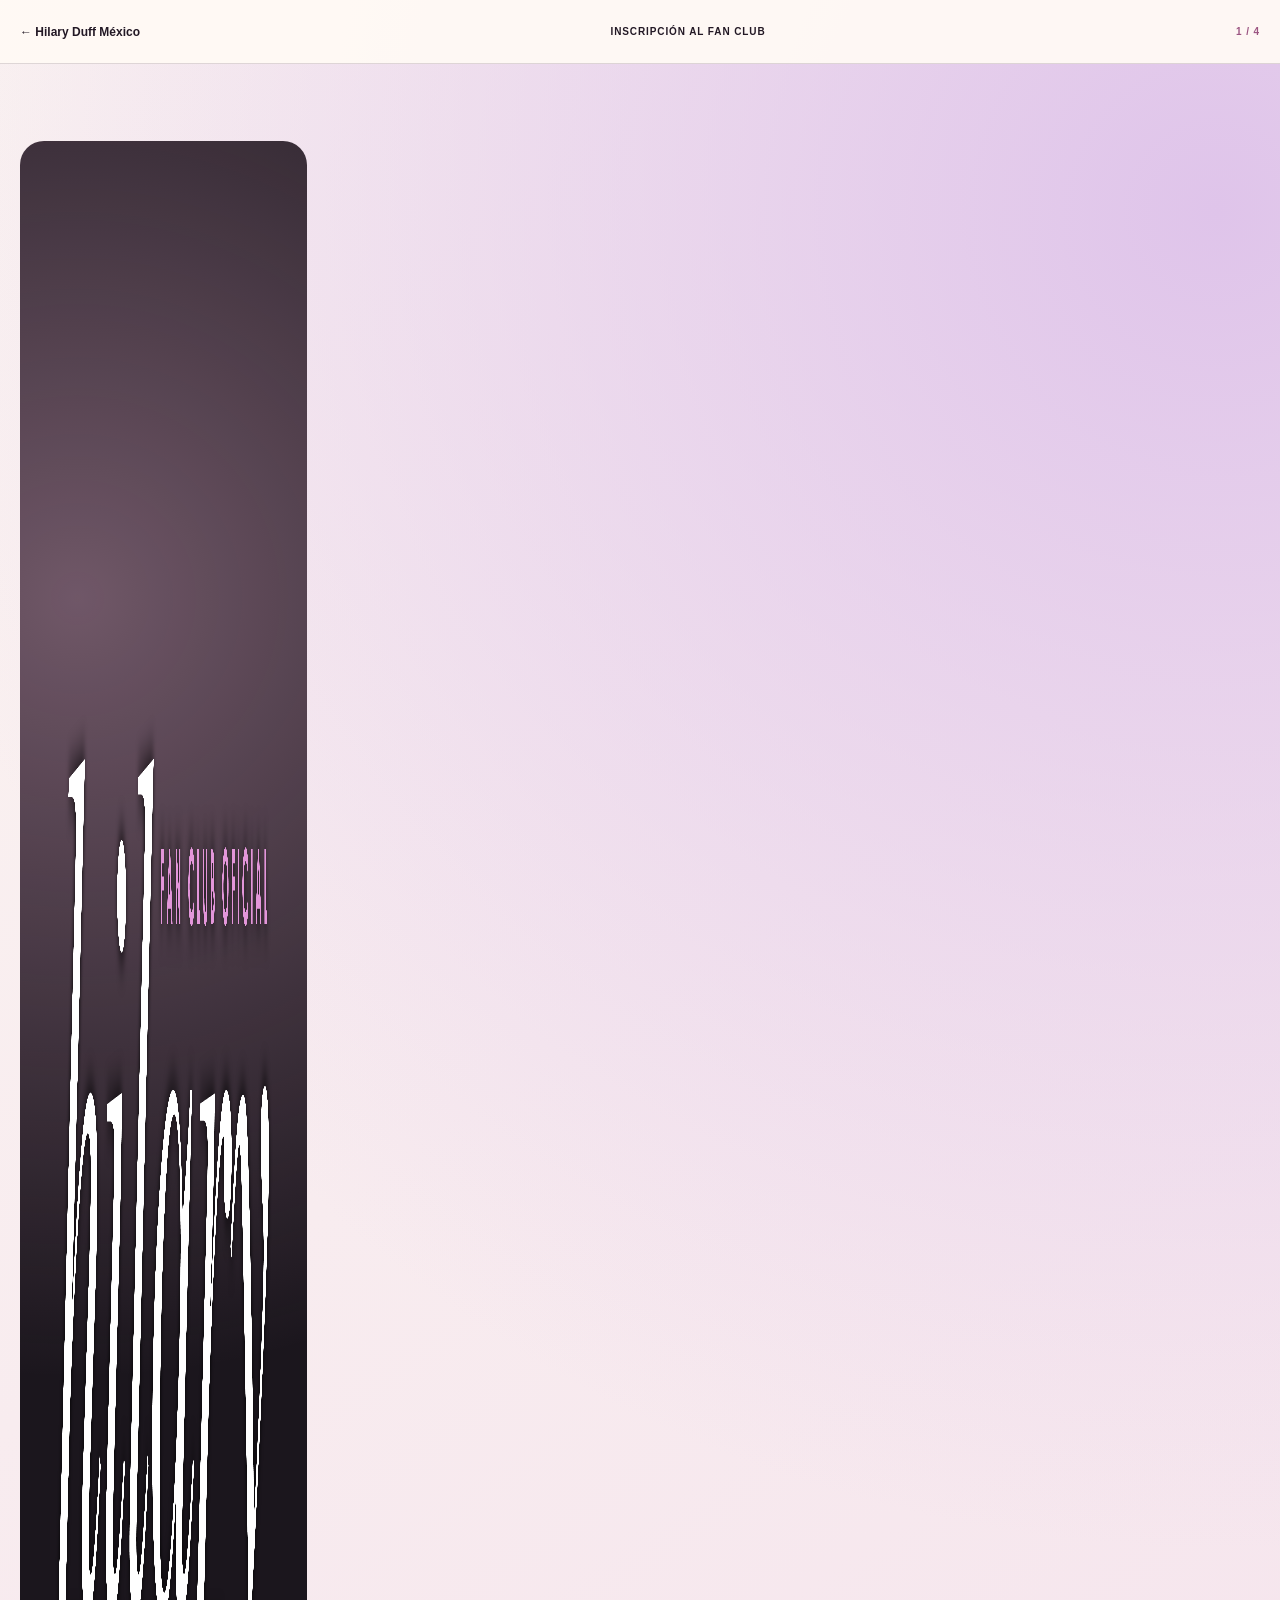
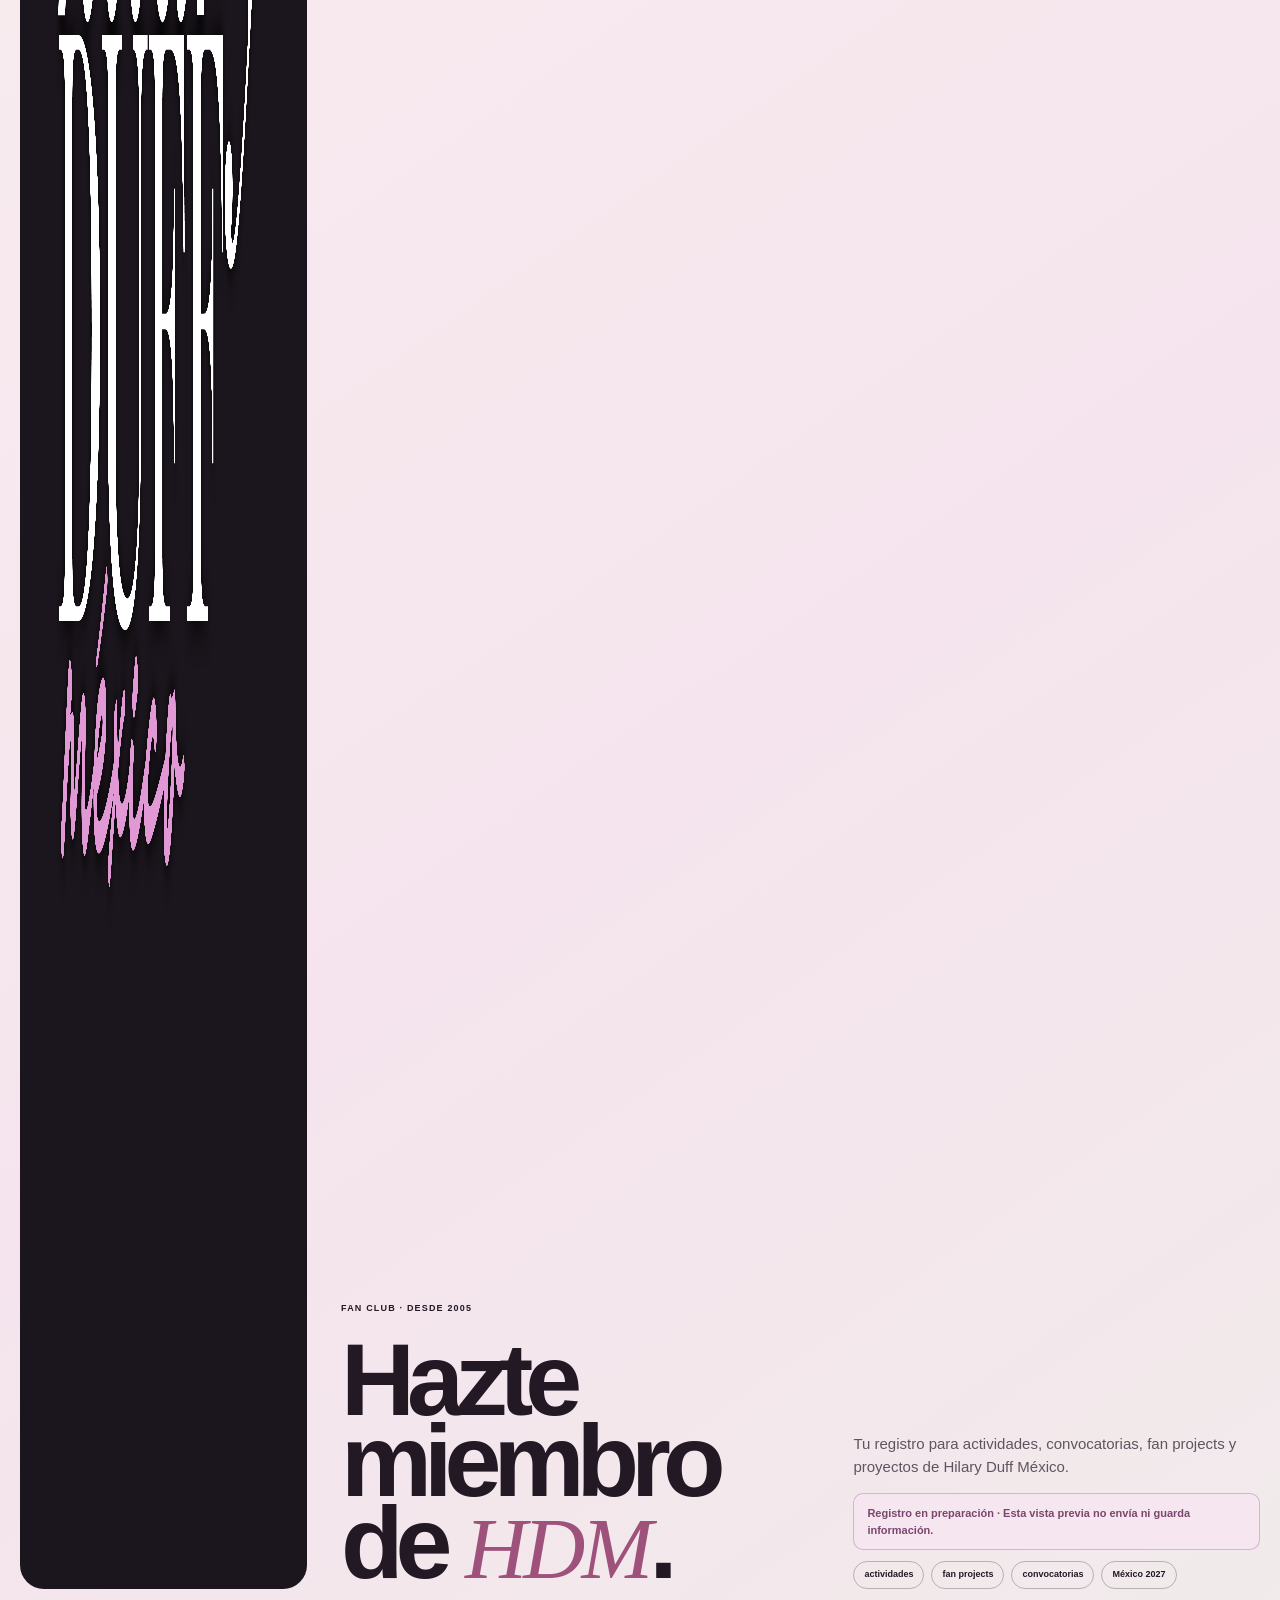
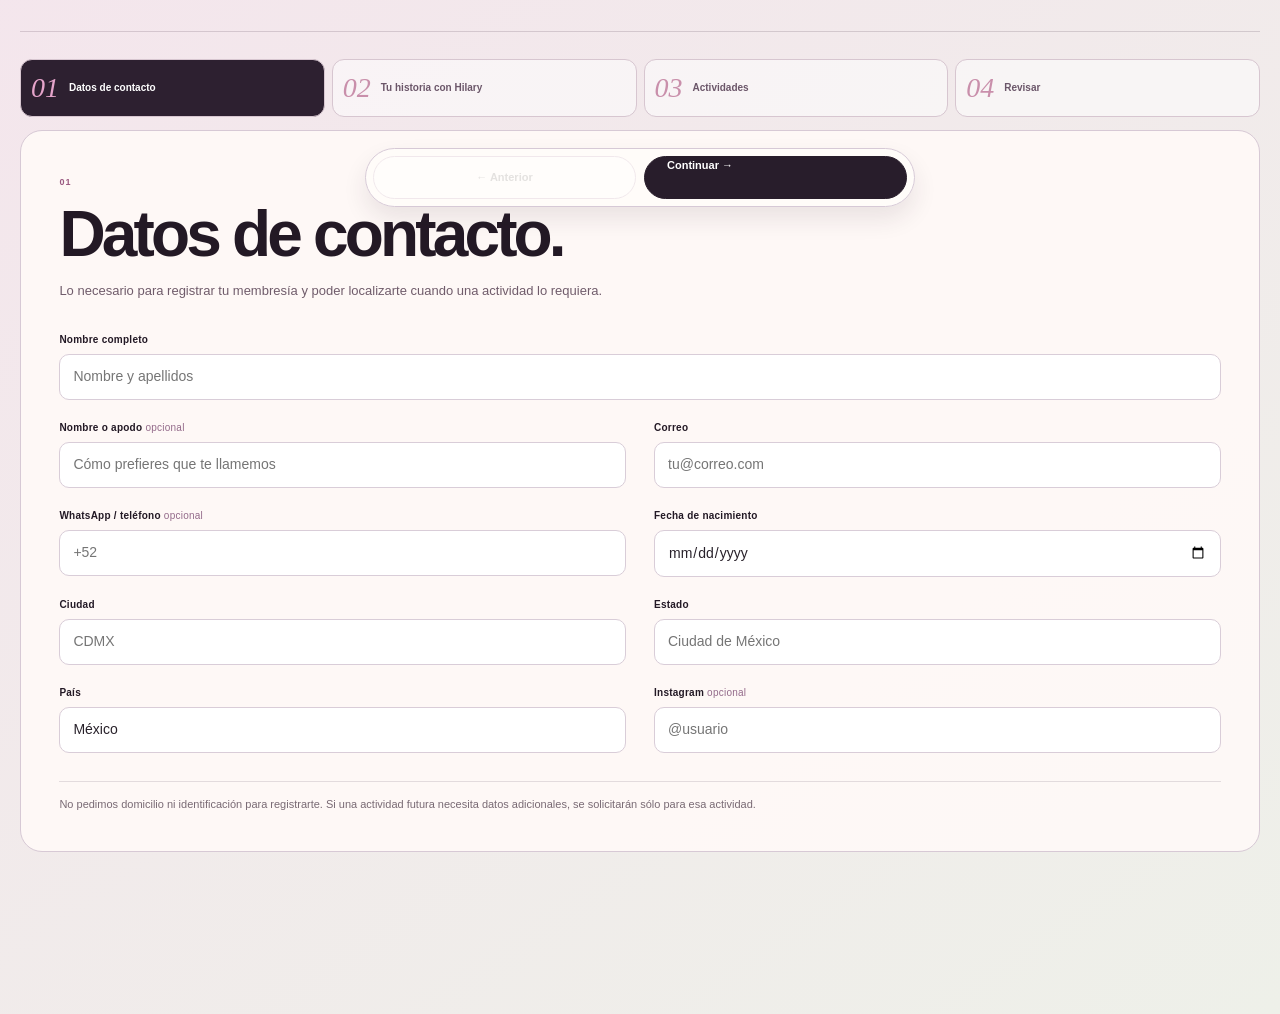
<file: unete.html>
<!doctype html>
<html lang="es-MX">
<head>
  <meta charset="utf-8">
  <meta name="viewport" content="width=device-width,initial-scale=1,viewport-fit=cover">
  <meta name="theme-color" content="#121012">
  <meta name="description" content="Inscripción al fan club Hilary Duff México.">
  <title>Inscripción a HDM · Hilary Duff México</title>
  <link rel="icon" href="./icon.svg" type="image/svg+xml">
  <link rel="stylesheet" href="./join.css?v=14">
</head>
<body class="join-page">
  <header class="join-header">
    <a href="./">← Hilary Duff México</a>
    <span>INSCRIPCIÓN AL FAN CLUB</span>
    <div data-join-progress>1 / 4</div>
  </header>

  <main class="join-main">
    <section class="join-intro">
      <div class="join-brand-art">
        <img src="./Logo_white.png" alt="Hilary Duff México" width="3000" height="3000">
      </div>
      <div>
        <span>FAN CLUB · DESDE 2005</span>
        <h1>Hazte miembro de <em>HDM</em>.</h1>
      </div>
      <div class="join-intro-copy">
        <p>Tu registro para actividades, convocatorias, fan projects y proyectos de Hilary Duff México.</p><p class="join-demo" role="note">Registro en preparación · Esta vista previa no envía ni guarda información.</p>
        <div class="join-benefits">
          <span>actividades</span><span>fan projects</span><span>convocatorias</span><span>México 2027</span>
        </div>
      </div>
    </section>

    <div class="join-stepper" aria-label="Progreso del registro">
      <button class="active" type="button" data-step-jump="1"><span>01</span>Datos de contacto</button>
      <button type="button" data-step-jump="2"><span>02</span>Tu historia con Hilary</button>
      <button type="button" data-step-jump="3"><span>03</span>Actividades</button>
      <button type="button" data-step-jump="4"><span>04</span>Revisar</button>
    </div>

    <form class="registration" data-registration>
      <section class="reg-step active" data-step="1">
        <span class="reg-number">01</span>
        <h2>Datos de contacto.</h2>
        <p class="reg-step-intro">Lo necesario para registrar tu membresía y poder localizarte cuando una actividad lo requiera.</p>

        <div class="reg-grid">
          <label class="wide"><span>Nombre completo</span><input required name="full_name" autocomplete="name" placeholder="Nombre y apellidos"></label>
          <label><span>Nombre o apodo <i>opcional</i></span><input name="preferred_name" autocomplete="nickname" placeholder="Cómo prefieres que te llamemos"></label>
          <label><span>Correo</span><input required type="email" name="email" autocomplete="email" placeholder="tu@correo.com"></label>
          <label><span>WhatsApp / teléfono <i>opcional</i></span><input type="tel" name="phone" autocomplete="tel" placeholder="+52"></label>
          <label><span>Fecha de nacimiento</span><input required type="date" name="birthdate"></label>
          <label><span>Ciudad</span><input required name="city" autocomplete="address-level2" placeholder="CDMX"></label>
          <label><span>Estado</span><input required name="state" autocomplete="address-level1" placeholder="Ciudad de México"></label>
          <label><span>País</span><input required name="country" autocomplete="country-name" value="México"></label>
          <label><span>Instagram <i>opcional</i></span><input name="instagram" placeholder="@usuario"></label>
        </div>

        <p class="reg-data-note">No pedimos domicilio ni identificación para registrarte. Si una actividad futura necesita datos adicionales, se solicitarán sólo para esa actividad.</p>
      </section>

      <section class="reg-step" data-step="2">
        <span class="reg-number">02</span>
        <h2>Tu historia con Hilary.</h2>
        <p class="reg-step-intro">Esto nos ayuda a conocer mejor a la comunidad. No cambia tu membresía.</p>

        <div class="reg-grid">
          <label><span>¿Desde qué año eres fan?</span><input name="fan_since" inputmode="numeric" pattern="[0-9]{4}" maxlength="4" placeholder="2003"></label>
          <label><span>¿Por dónde llegaste a Hilary?</span>
            <select name="gateway">
              <option>Lizzie McGuire</option>
              <option>Metamorphosis / música</option>
              <option>Películas de los 2000</option>
              <option>Dignity</option>
              <option>Breathe In. Breathe Out.</option>
              <option>Younger</option>
              <option>How I Met Your Father</option>
              <option>luck… or something</option>
              <option>Otra etapa</option>
            </select>
          </label>
          <label><span>Álbum favorito</span>
            <select name="favorite_album">
              <option>Santa Claus Lane</option><option>Metamorphosis</option><option>Hilary Duff</option><option>Dignity</option><option>Breathe In. Breathe Out.</option><option>luck… or something</option>
            </select>
          </label>
          <label><span>Canción favorita</span><input name="favorite_song" placeholder="With Love"></label>
          <label><span>Personaje / proyecto favorito</span>
            <select name="favorite_screen">
              <option>Lizzie McGuire</option><option>Kelly Collins · La cadete Kelly</option><option>Sam Montgomery · A Cinderella Story</option><option>Terri Fletcher · Raise Your Voice</option><option>Holly Hamilton · The Perfect Man</option><option>Tanzie Marchetta · Material Girls</option><option>Yonica Babyyeah · War, Inc.</option><option>Olivia Burke · Gossip Girl</option><option>Kelsey Peters · Younger</option><option>Sophie · How I Met Your Father</option><option>Otro</option>
            </select>
          </label>
          <label><span>¿Cómo conociste HDM?</span>
            <select name="hdm_source">
              <option>Instagram</option><option>Un amigo / otra fan</option><option>Listening party o evento</option><option>Buscando información de Hilary</option><option>Otro</option>
            </select>
          </label>
          <label class="wide"><span>Tu historia con Hilary <i>opcional</i></span><textarea name="story" rows="4" placeholder="Una canción, una película, un concierto, una etapa…"></textarea></label>
        </div>
      </section>

      <section class="reg-step" data-step="3">
        <span class="reg-number">03</span>
        <h2>Actividades y participación.</h2>
        <p class="reg-step-intro">Marca lo que te interesa. No te compromete a participar en todo.</p>

        <div class="reg-options">
          <label><input type="checkbox" name="interests" value="events"><span><b>Eventos HDM</b><small>Listening parties, reuniones y actividades presenciales.</small></span></label>
          <label><input type="checkbox" name="interests" value="fanprojects"><span><b>Fan projects</b><small>Proyectos alrededor de conciertos y visitas.</small></span></label>
          <label><input type="checkbox" name="interests" value="archive"><span><b>Archivo y especiales</b><small>Recuerdos, materiales y proyectos editoriales.</small></span></label>
          <label><input type="checkbox" name="interests" value="content"><span><b>Foto / video / contenido</b><small>Cobertura y materiales del fan club.</small></span></label>
          <label><input type="checkbox" name="interests" value="volunteer"><span><b>Apoyar en actividades</b><small>Logística, producción o apoyo presencial.</small></span></label>
          <label><input type="checkbox" name="interests" value="member"><span><b>Sólo membresía</b><small>Quiero formar parte aunque no participe en actividades.</small></span></label>
        </div>

        <div class="reg-grid extra">
          <label><span>¿Vas a México 2027?</span>
            <select name="mexico2027"><option>No sé todavía</option><option>12 FEB · CDMX</option><option>13 FEB · CDMX</option><option>15 FEB · GDL</option><option>Más de una fecha</option><option>No</option></select>
          </label>
          <label><span>¿Puedes participar presencialmente?</span>
            <select name="in_person"><option>Depende de la actividad</option><option>Sí</option><option>No</option></select>
          </label>
          <label class="wide"><span>Si quieres apoyar al fan club, ¿en qué? <i>opcional</i></span><input name="skills" placeholder="Diseño, foto, video, logística, redacción, producción…"></label>
        </div>
      </section>

      <section class="reg-step" data-step="4">
        <span class="reg-number">04</span>
        <h2>Revisar y enviar.</h2>
        <p class="reg-step-intro">Confirma que tus datos estén bien.</p>

        <div class="reg-summary" data-summary></div>

        <div class="reg-permissions">
          <label class="reg-consent"><input required type="checkbox" name="privacy"><span>Acepto que Hilary Duff México use estos datos para gestionar mi membresía y actividades del fan club.</span></label>
          <label class="reg-consent"><input type="checkbox" name="newsletter"><span>También quiero suscribirme a HDM por correo.</span></label>
          <label class="reg-consent"><input type="checkbox" name="whatsapp"><span>Si dejé teléfono, acepto recibir mensajes de logística relacionados con actividades en las que participe.</span></label>
        </div>

        <button class="reg-submit" type="submit">Ver confirmación →</button>
        <small data-registration-note>Esta es una vista previa. El registro todavía no recibe solicitudes.</small>
      </section>

      <div class="reg-nav">
        <button type="button" data-prev disabled>← Anterior</button>
        <button type="button" data-next>Continuar →</button>
      </div>
    </form>
  </main>

  <script src="./join.js?v=14b" defer></script>
</body>
</html>
</file>
<file: join.css>
:root{--ink:#231925;--rose:#efb9d7;--cream:#fbf4f1;--lilac:#b2a0e8;--max:1300px;--sans:Inter,ui-sans-serif,-apple-system,BlinkMacSystemFont,"Segoe UI",Helvetica,Arial,sans-serif;--serif:Georgia,serif}*{box-sizing:border-box}html{scroll-behavior:smooth}body{margin:0;font:400 15px/1.5 var(--sans);background:radial-gradient(circle at 95% 5%,#dfc4ea,transparent 32%),linear-gradient(145deg,#fbf4f1,#f5e4ed 56%,#eef0e9);color:var(--ink);-webkit-font-smoothing:antialiased}a{color:inherit;text-decoration:none}button,input,select,textarea{font:inherit}button{cursor:pointer}button:focus-visible,input:focus-visible,select:focus-visible,a:focus-visible{outline:3px solid #9e4990;outline-offset:3px}
.join-header{position:sticky;top:0;z-index:30;min-height:64px;background:#fffaf5ef;border-bottom:1px solid #321e3c29;display:flex;align-items:center;justify-content:space-between;gap:20px;padding:10px max(20px,calc((100vw - var(--max))/2));font-size:10px;font-weight:800;letter-spacing:.09em}.join-header a{font-size:12px;letter-spacing:normal}.join-header>div{color:#9b5481}.join-main{padding:clamp(40px,6vw,90px) max(20px,calc((100vw - var(--max))/2)) 85px;max-width:1800px;margin:auto}.join-intro{display:grid;grid-template-columns:.6fr 1fr .85fr;gap:34px;align-items:end;border-bottom:1px solid #331e3529;padding-bottom:42px;margin-bottom:20px}.join-intro>div:nth-child(2)>span{font-size:9px;letter-spacing:.13em;font-weight:800}.join-intro h1{font-size:clamp(60px,8vw,120px);line-height:.8;letter-spacing:-.078em;margin:21px 0 0}.join-intro h1 em{font:italic 400 .84em/.9 var(--serif);letter-spacing:-.045em;color:#9e517b}.join-intro-copy p{max-width:530px;color:#5f5460;font-size:15px}.join-benefits{display:flex;gap:7px;flex-wrap:wrap}.join-benefits span{border:1px solid #3425354c;border-radius:999px;padding:6px 10px;font-size:9px;font-weight:750}
.join-stepper{display:grid;grid-template-columns:repeat(4,1fr);gap:7px;margin:27px 0 13px}.join-stepper button{min-height:58px;padding:10px;border-radius:12px;background:#fff8;border:1px solid #d7c6d0;font-weight:800;font-size:10px;text-align:left;display:flex;align-items:center;gap:10px;color:#6b5669}.join-stepper button span{font:italic 400 28px var(--serif);color:#c98fab}.join-stepper button.active{background:#2d2030;color:#fff}.join-stepper button.active span{color:#e5a4ca}
.registration{position:relative}.reg-step{display:none;padding:clamp(22px,3vw,48px);min-height:480px;background:#fffaf8e8;border:1px solid #d7c9d5;border-radius:22px}.reg-step.active{display:block}.reg-number{font-size:9px;font-weight:800;letter-spacing:.13em;color:#9a5981}.reg-step h2{font-size:clamp(43px,5vw,78px);letter-spacing:-.06em;line-height:.95;margin:12px 0 17px}.reg-step-intro{color:#705c6b;max-width:610px;font-size:13px;margin:0 0 31px}.reg-grid{display:grid;grid-template-columns:1fr 1fr;gap:20px 28px}.reg-grid.extra{margin-top:29px}.reg-grid label.wide{grid-column:1/-1}.reg-grid label>span{display:block;font-size:10px;font-weight:800;margin-bottom:7px;letter-spacing:.025em}.reg-grid i{font-weight:400;color:#936a8a;font-style:normal}.reg-grid input,.reg-grid textarea,.reg-grid select{width:100%;border:1px solid #d9cdd8;border-radius:10px;min-height:46px;background:#fff;padding:11px 13px;color:#28212a;font-size:14px}.reg-grid textarea{min-height:94px;resize:vertical}.reg-grid input:focus,.reg-grid textarea:focus,.reg-grid select:focus{border-color:#9c4f88}.reg-data-note{border-top:1px solid #321e3c21;padding-top:14px;margin:28px 0 0;color:#796a74;font-size:11px}
.reg-options{display:grid;grid-template-columns:repeat(3,1fr);gap:9px}.reg-options label{border:1px solid #daccd9;border-radius:14px;background:#fff;padding:16px;display:flex;gap:10px;align-items:flex-start;min-height:116px}.reg-options label:has(input:checked){background:#f7e3ef;border-color:#bf80a9}.reg-options input,.reg-consent input{accent-color:#b35191;flex:none}.reg-options b{font-size:13px}.reg-options small{display:block;font-size:10px;color:#816f79;margin-top:5px}
.reg-summary{display:grid;grid-template-columns:1fr 1fr;gap:8px;margin-bottom:27px}.reg-summary>div{border:1px solid #e2d6df;border-radius:10px;background:#fff;padding:13px;display:grid;gap:8px}.reg-summary span{font-size:9px;font-weight:800;color:#a45f8b}.reg-summary b{font-size:13px;font-weight:600;overflow-wrap:anywhere}.reg-permissions{border-top:1px solid #321e3c21;padding-top:14px}.reg-consent{display:flex;align-items:flex-start;gap:9px;margin:11px 0;font-size:11px}.reg-submit{margin-top:17px;background:#261c27;border:0;color:#fff;font-weight:800;padding:15px 25px;border-radius:999px;min-height:50px}.reg-step>small{display:block;font-size:10px;color:#816f79;margin-top:10px}.reg-nav{position:sticky;bottom:14px;z-index:10;max-width:550px;display:flex;gap:8px;margin:18px auto 0;padding:7px;border-radius:999px;border:1px solid #d6c9d6;background:#fffcf9f5;box-shadow:0 12px 25px #311a3219}.reg-nav button{min-height:43px;padding:0 22px;border:1px solid #d9c9d7;background:#fff;border-radius:999px;flex:1;font-size:11px;font-weight:800}.reg-nav button:last-child{background:#281d2b;color:#fff;border-color:#281d2b}.reg-nav button:disabled{opacity:.38;cursor:not-allowed}
@media(max-width:850px){.join-intro{grid-template-columns:1fr;gap:5px}.join-stepper{display:flex;overflow-x:auto;scrollbar-width:thin}.join-stepper button{min-width:166px}.reg-options{grid-template-columns:repeat(2,1fr)}}
@media(max-width:600px){.join-header>span{display:none}.join-main{padding:42px 16px 90px}.join-intro h1{font-size:clamp(57px,13vw,80px)}.reg-step{padding:18px;border-radius:15px}.reg-step h2{font-size:clamp(41px,11vw,62px)}.reg-grid{grid-template-columns:1fr;gap:18px}.reg-grid label.wide{grid-column:auto}.reg-options{grid-template-columns:1fr}.reg-summary{grid-template-columns:1fr}.reg-nav{bottom:max(12px,env(safe-area-inset-bottom));box-shadow:0 7px 30px #311a3236}.reg-nav button{padding:0 10px}}
@media(prefers-reduced-motion:reduce){*,*:after,*:before{animation:none!important;transition:none!important}html{scroll-behavior:auto}}
.join-demo{padding:11px 13px;border:1px solid #a46a9b66;border-radius:10px;background:#f5e6ef;font-weight:700;color:#7a476e!important;font-size:11px!important}

.join-brand-art{min-height:260px;border-radius:24px;background:radial-gradient(circle at 20% 15%,#efb9d766,transparent 30%),#1b161d;display:grid;place-items:center;padding:24px;overflow:hidden}
.join-brand-art img{width:min(100%,320px)}
.click-aura{position:fixed;z-index:99999;pointer-events:none;width:12px;height:12px;margin:-6px;border-radius:50%;border:2px solid #ef7bb9;animation:aura .5s ease-out forwards}
.click-aura:before,.click-aura:after{content:"";position:absolute;inset:-2px;border-radius:50%;border:1px solid #dcff43}.click-aura:after{border-color:#a58bff}
@keyframes aura{from{opacity:.95;transform:scale(.4)}to{opacity:0;transform:scale(5.2)}}
@media(max-width:850px){.join-intro{grid-template-columns:1fr}.join-brand-art{min-height:240px}.join-brand-art img{width:240px}}
</file>
